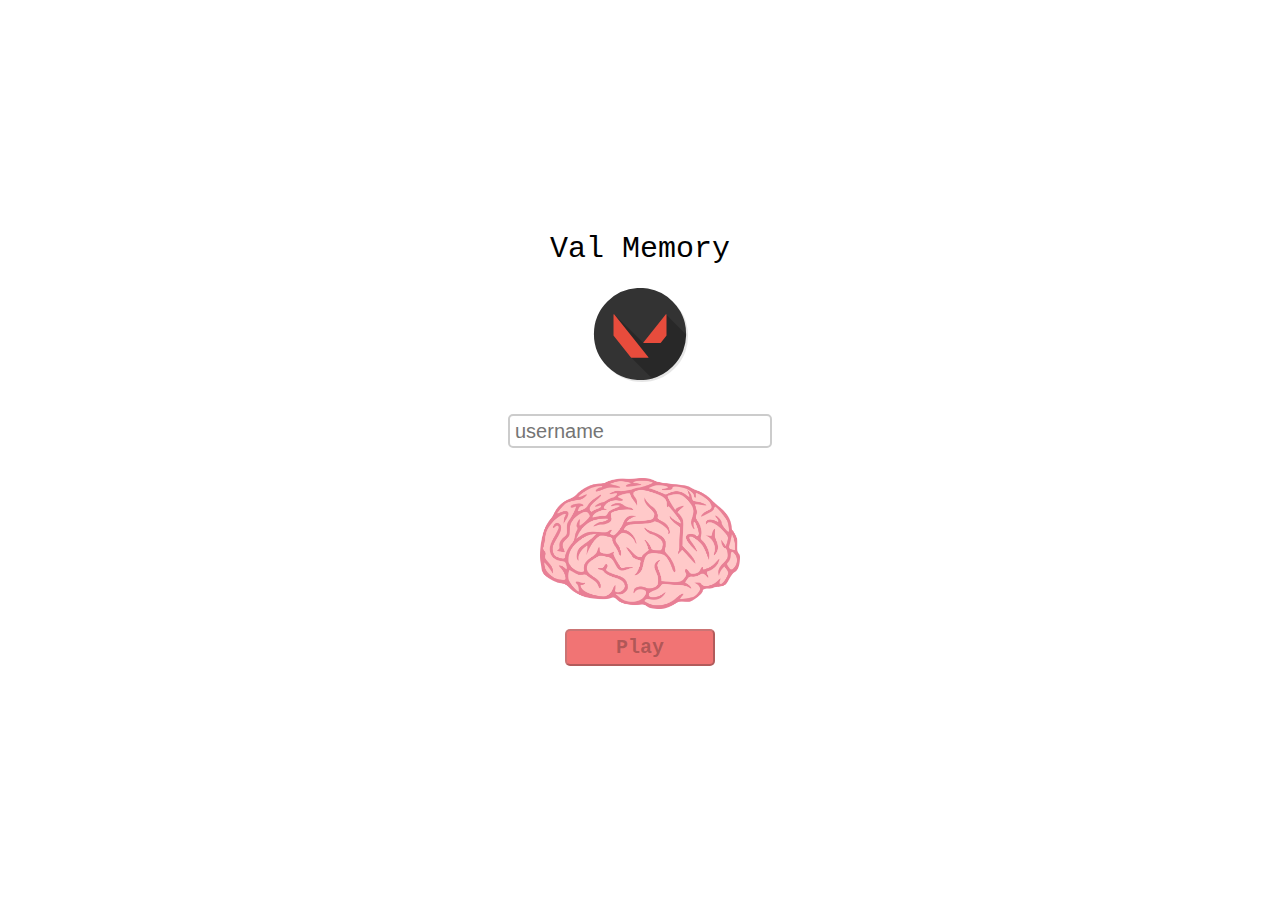
<file: index.html>
<!DOCTYPE html>
<html lang="en">
<head>
    <meta charset="UTF-8">
    <meta name="viewport" content="width=device-width, initial-scale=1.0">
    <title>Val Memory | Login</title>
    <link rel="stylesheet" href="./css/reset.css">
    <link rel="stylesheet" href="./css/login.css">
    <link rel="icon" href="./images/games-valorant.svg">
</head>
<body>
    <form class="login">
        <div class="login-header">
            <h1>Val Memory</h1>
            <img src="./images/games-valorant.svg" class="valorant">
        </div>
        <div class="login-body">
            <input type="text" placeholder="username" id="username">
        </div>
        <div class="login-footer">
            <img src="./images/brain-clipart.png" class="brain">
            <button class="start" disabled>Play</button>
        </div>
    </form>
    <script src="./js/login.js"></script>
</body>
</html>
</file>
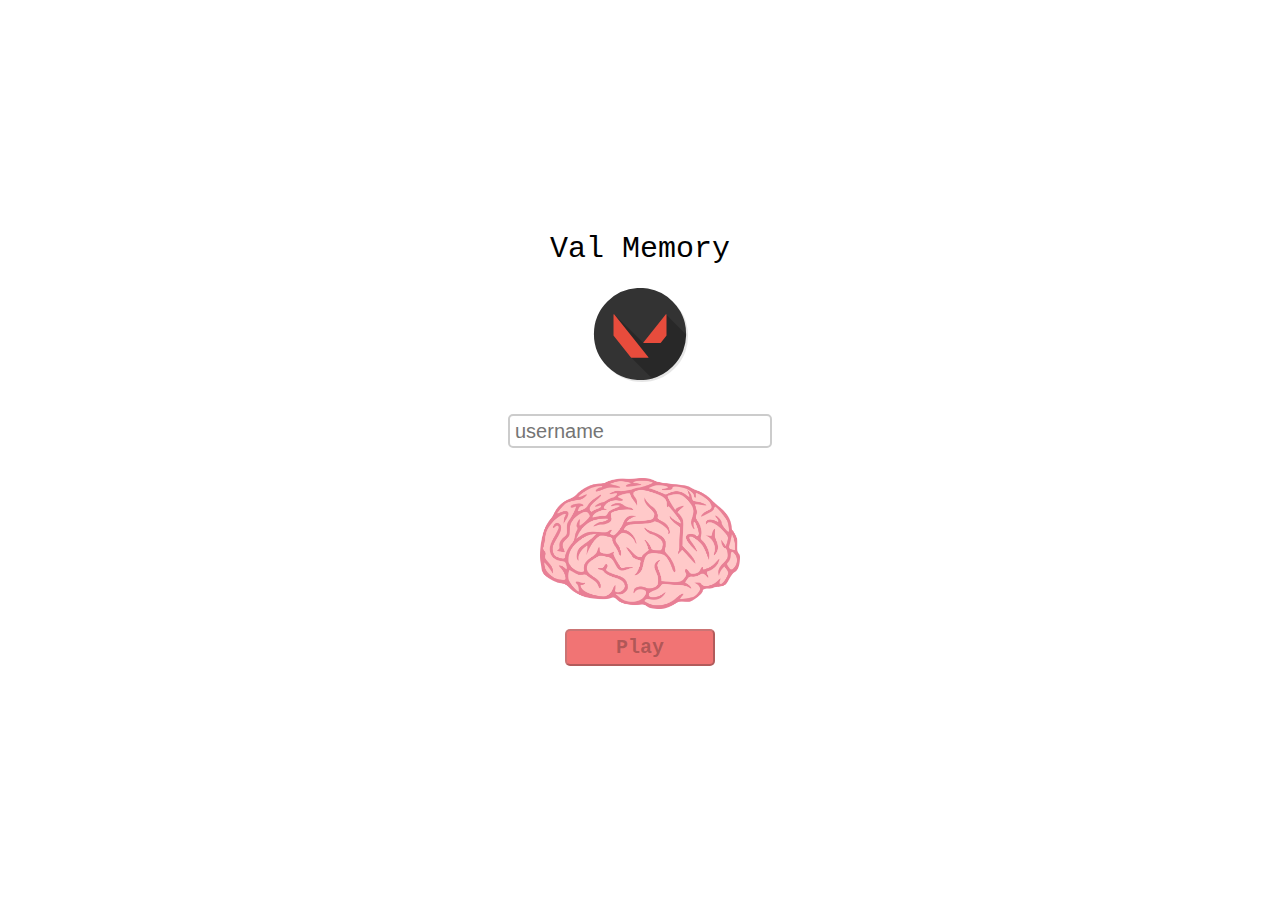
<file: game.html>
<!DOCTYPE html>
<html lang="en">
<head>
    <meta charset="UTF-8">
    <meta name="viewport" content="width=device-width, initial-scale=1.0">
    <title>Val Memory | Game</title>
    <link rel="stylesheet" href="css/reset.css">
    <link rel="stylesheet" href="css/game.css">
    <link rel="icon" href="./images/brain-clipart.png">
</head>
<body>
    <main>
        <div class="header">
            <p class="title">DEFUSE</p>
            <div class="valorant">
                <img src="./images/spike.png">
            </div>
            <p class="timer">0s</p>
        </div>
        <div class="game">
        </div>
    </main>
    <script src="./js/game.js"></script>
</body>
</html>
</file>
<file: css/login.css>
.login{
    display: flex;
    flex-direction: column;
    width: 500px;
    margin: auto;
    align-items: flex-start;
    justify-content: center;
    height: 100vh;
}

.login-header{
    font-size: 30px;
    font-family: 'Courier New', Courier, monospace;
    width: 100%;
    display: flex;
    flex-direction: column;
    align-items: center;
    justify-content: center;
    margin-bottom: 30px;
}

.login-body, .login-footer{
    width: 100%;
}



input{
    display: flex;
    width: 50%;
    height: 20px;
    margin: auto;
    border: 2px solid #ccc;
    border-radius: 5px;
    padding: 5px;
    font-size: 20px;
    font-family: 'Franklin Gothic Medium', 'Arial Narrow', Arial, sans-serif;
}


.brain{
    display: flex;
    width: 200px;
    margin: auto;
    margin-top: 30px;
}

.valorant{
    width: 100px;
    margin-top: 20px;
}

.start{
    width: 30%;
    font-size: 20px;
    font-family: 'Courier New', Courier, monospace;
    padding: 5px;
    border-radius: 5px;
    cursor: pointer;
    background-color: red;
    font-weight: bold;
    margin: auto;
    align-items: center;
    justify-content: center;
    display: flex;
    margin-top: 20px;
}

.start:disabled{
    cursor: auto !important;
    background-color: rgb(241, 116, 116) !important;
}
</file>
<file: css/game.css>
main{
    display: flex;
    flex-direction: column;
    width: 80%;
    margin: auto;
}

body{
    background-image: url('../images/background.jpg');
    background-size: cover;
    background-position: center center;
}

.game{
    display: grid;
    grid-template-rows: 150px 150px 150px 150px;
    grid-template-columns: 100px 100px 100px 100px 100px 100px;
    margin: auto;
    margin-top: 1%;
    background-color: beige;
    border: 4px solid #ccc;
    gap: 10px;
    border-radius: 5px;
}

.header{
    width: 100%;
    display: flex;
    height: 7vh;
    margin: auto;
    justify-content: space-between;
    border: 1px solid #ccc;
    margin-top: 1%;
    padding: 5px;
    border-radius: 5px;
}

.title{
    display: flex;
    align-items: center;
    justify-content: center;
    width: 20%;
    font-size: 25px;
    font-family: 'Courier New', Courier, monospace;
    color: red !important;
}

.valorant{
    display: flex;
    align-items: center !important;
    justify-content: center;
    width: 20%;
    cursor: pointer;
}

.valorant img{
    width: 30%;
}

.timer{
    display: flex;
    align-items: center;
    justify-content: center;
    width: 20%;
    font-size: 25px;
    font-family: 'Courier New', Courier, monospace;
    color: red !important;
}

.card{
    aspect-ratio: 3/4;
    width: 100%;
    margin: auto;
    border-radius: 5px;
    background-color: #333;
    position: relative;
    transition: all 400ms ease;
    transform-style: preserve-3d;
    border: 2px solid black;
    border-radius: 5px;
    opacity: 1;
    
}

.face{
    width: 100%;
    height: 100%;
    position: absolute;
}

.front{
    background-size: cover;
    background-position: center center;
    transform: rotateY(180deg);
}

.back{
    background-image: url('../images/card.jpg');
    background-size: cover;
    background-position: center center;
    backface-visibility: hidden;
}
</file>
